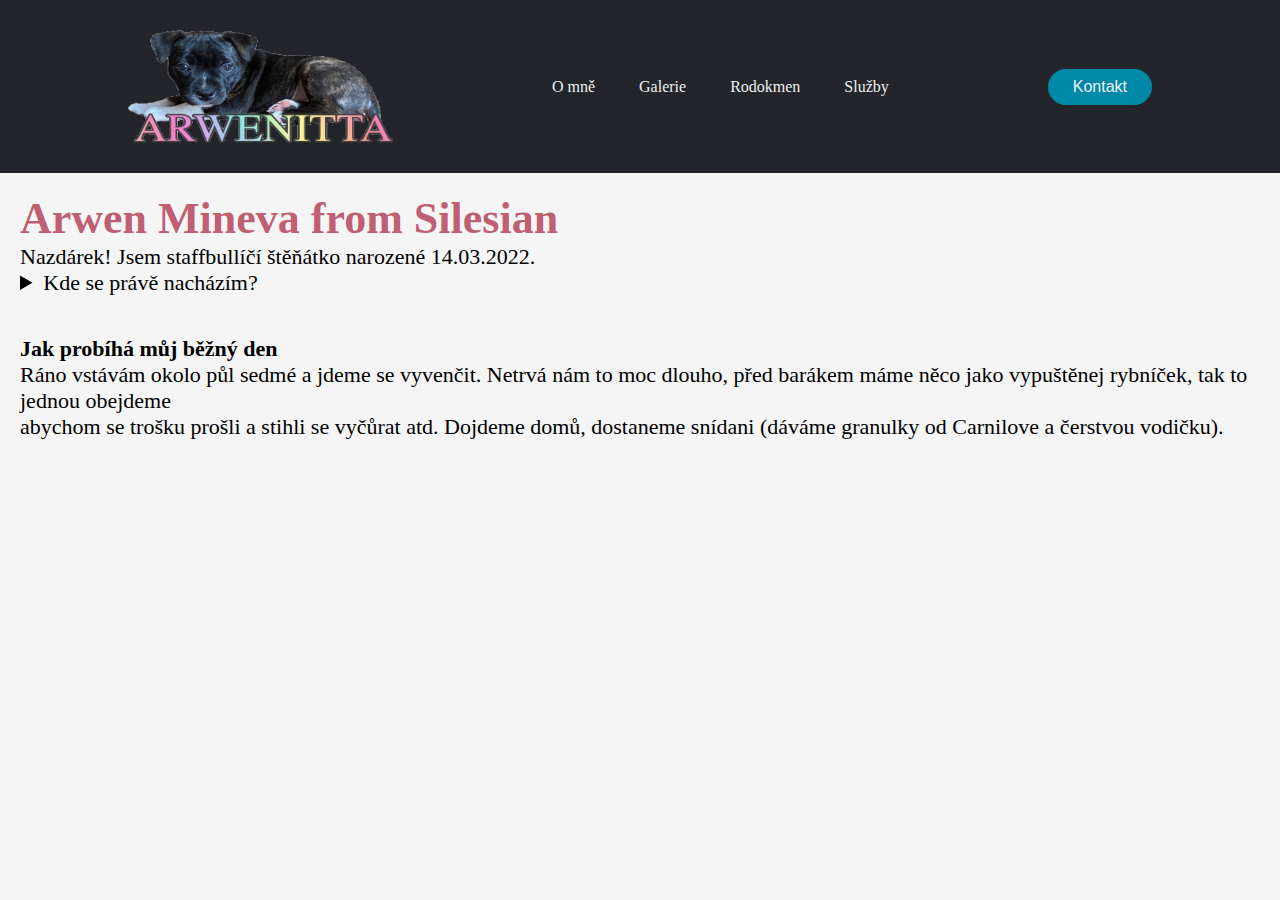
<file: index.html>
<html>
<html lang="en">
    <head>
        <meta charset="utf-8">
        <meta name="author" content="Pavel Tutsch"
        <meta name="viewport" content="width=device-vidth, initial-scale=1">
        <link rel="stylesheet" href="style.css">
        <link rel="icon" href="logo.png" type="image/x-icon">
        <title>Arwenitta</title>
    </head>

    <body>
        <header>
            <img class="logo" src="logo.png" width="265" height="113" alt="logo">
            <nav>
                <ul class="nav_links">
                    <li><a href="O nás.html">O mně</a></li>
                    <li><a href="galerie.html">Galerie</a></li>
                    <li><a href="rodokmen.html">Rodokmen</a></li>
                    <li><a href="služby.html">Služby</a></li>
                    
                </ul>
            </nav>
            <a class="cta" href="kontakt.html"><button>Kontakt</button></a>
        </header>

        <main>
            <article class="article1">
                <h1 class="fullname">
                    Arwen Mineva from Silesian
                </h1>
            
                <p>
                    Nazdárek! Jsem staffbullíčí štěňátko narozené <date>14.03.2022</date>. 
                    <br><details>
                        <summary>Kde se právě nacházím?</summary>
                        <p>No u svých páníčků v Kuřimi, přece!</p>
                        </details>
                    </p>
                </article>
                
                <article class="article2">
                <h2 class="h2">Jak probíhá můj běžný den</h2>
                    <p>
                        Ráno vstávám okolo půl sedmé a jdeme se vyvenčit. Netrvá nám to moc dlouho, před barákem máme něco jako vypuštěnej rybníček, tak to jednou obejdeme 
                    <br>abychom se trošku prošli a stihli se vyčůrat atd. Dojdeme domů, dostaneme snídani (dáváme granulky od Carnilove a čerstvou vodičku).</p>
                   

        </main>
      

    
    </body>
</html>
</file>
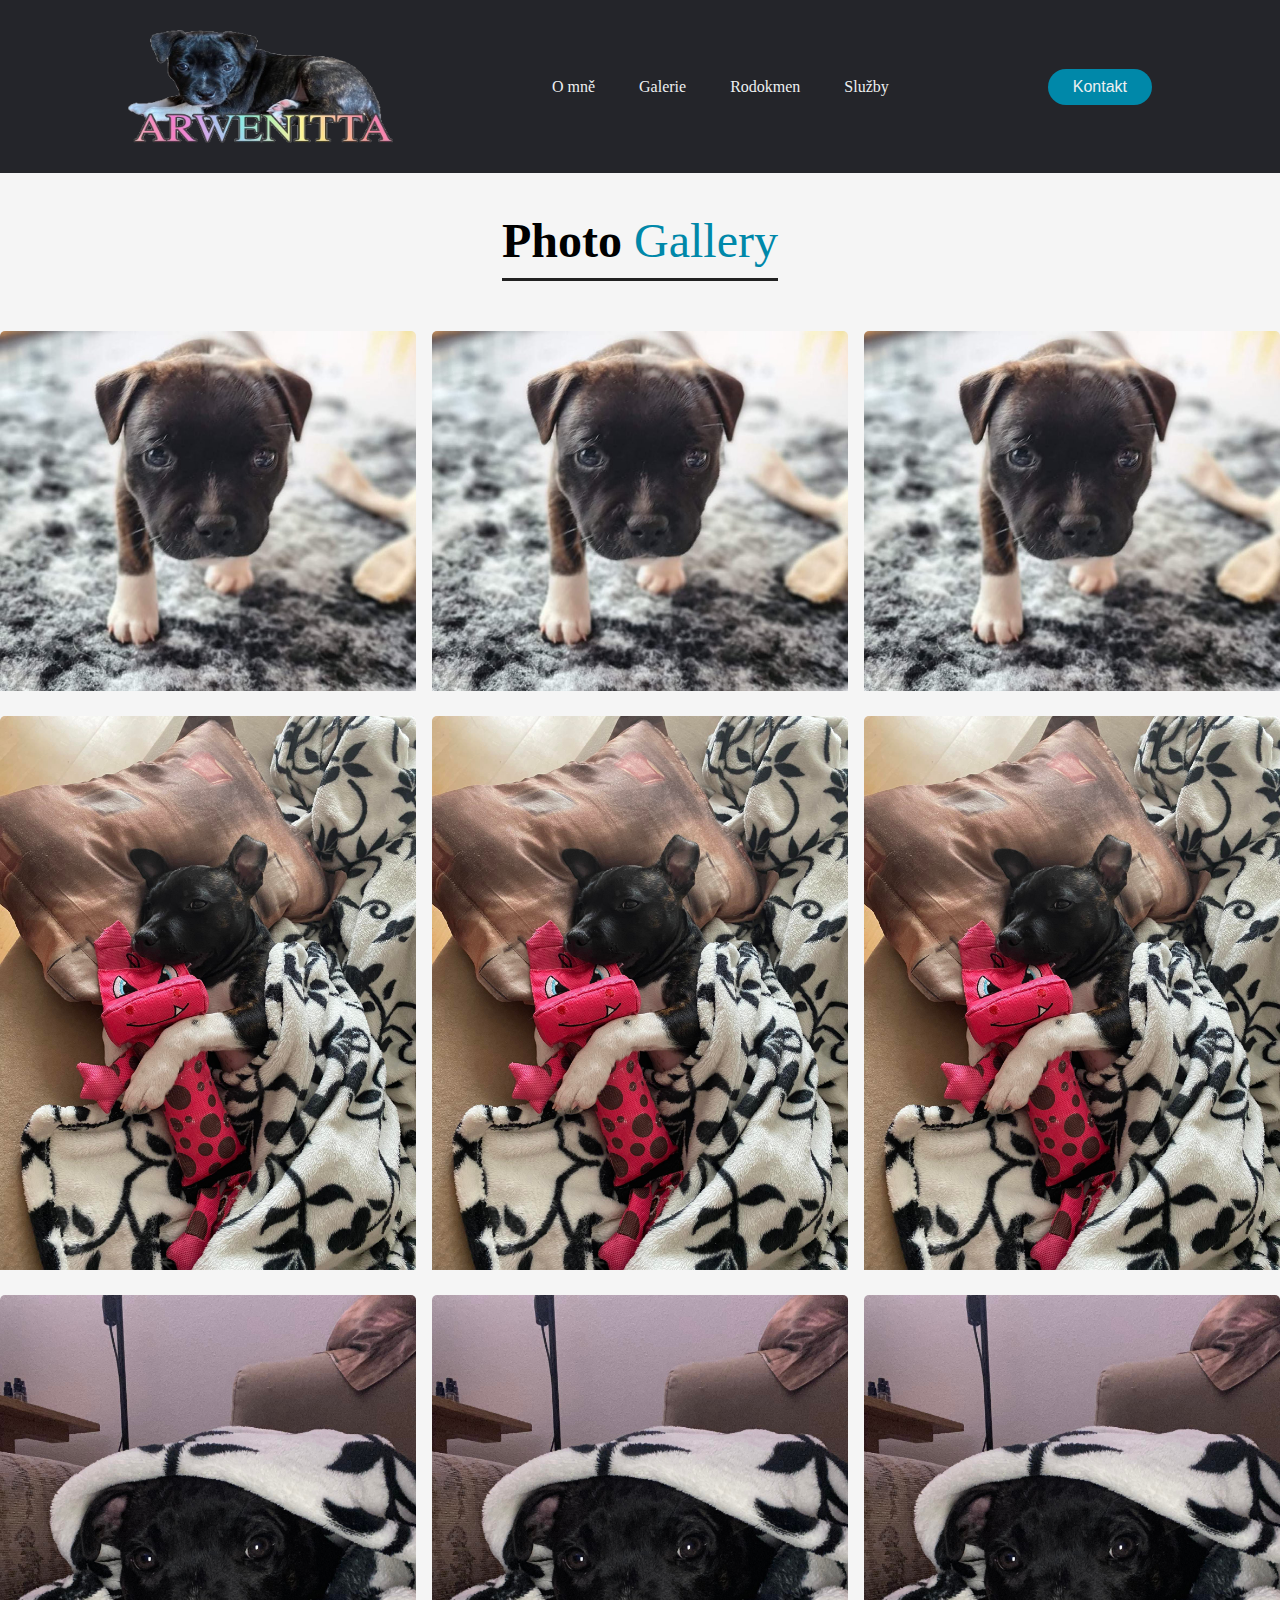
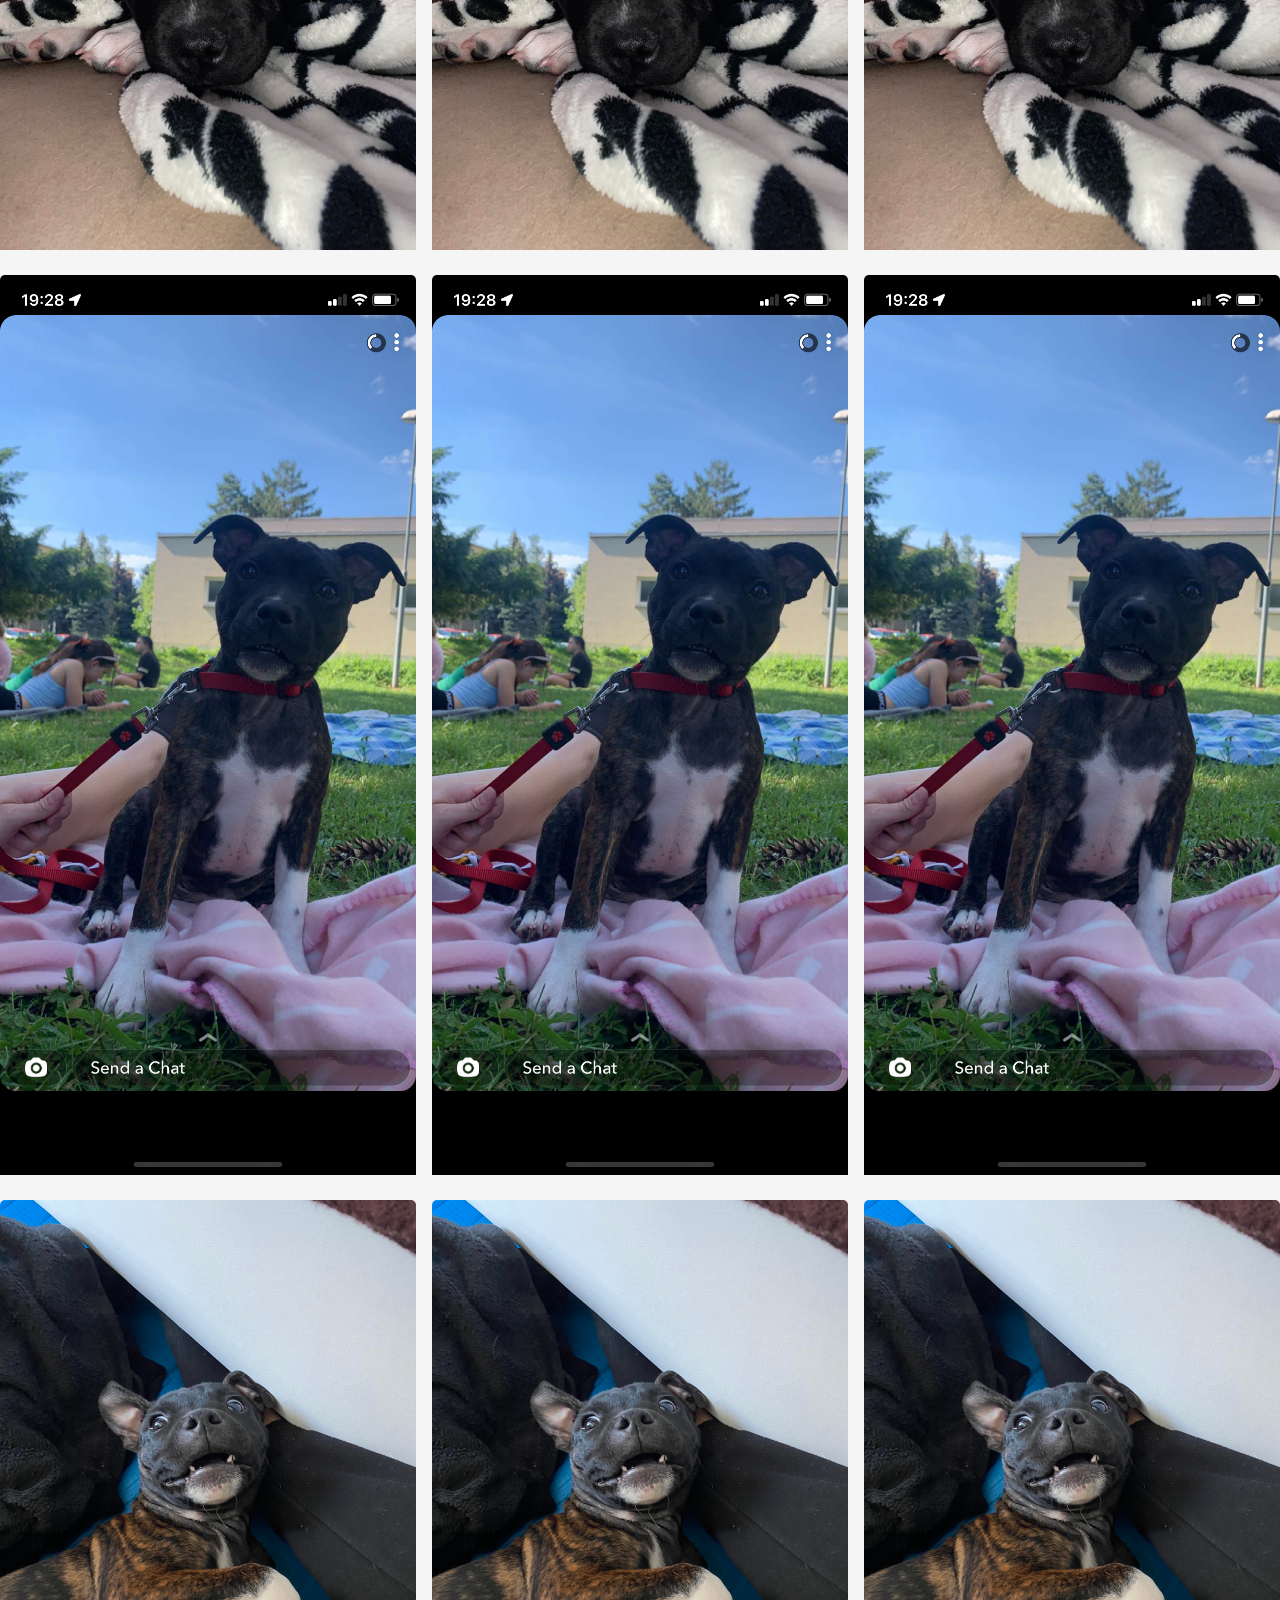
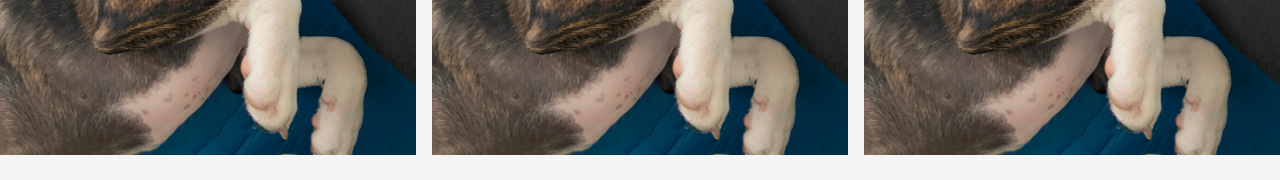
<file: galerie.html>
<html>
<html lang="en">
    <head>
        <meta charset="utf-8">
        <meta name="author" content="Pavel Tutsch"
        <meta name="viewport" content="width=device-vidth, initial-scale=1">
        <link rel="stylesheet" href="style.css">
        <title>Arwenitta</title>
        <link rel="icon" href="logo.png" type="image/x-icon">
    </head>

    <body>
        <header>
            <a href="index.html"><img class="logo" src="logo.png" width="265" height="113" alt="logo"></a>
            <nav>
                <ul class="nav_links">
                    <li><a href="O nás.html">O mně</a></li>
                    <li><a href="galerie.html">Galerie</a></li>
                    <li><a href="rodokmen.html">Rodokmen</a></li>
                    <li><a href="služby.html">Služby</a></li>
                    
                </ul>
            </nav>
            <a class="cta" href="kontakt.html"><button>Kontakt</button></a>
        </header>

        <div class="container">
            <div class="heading">
                <h3>Photo <span>Gallery</span></h3>
            </div>

        </div>

        <div class="box">
            <div class="dream">
                <img src="1.jpg">
                <img src="2.jpg">
                <img src="3.jpg">
                <img src="4.png">
                <img src="5.jpg">
            </div>
            
            <div class="dream">
                <img src="1.jpg">
                <img src="2.jpg">
                <img src="3.jpg">
                <img src="4.png">
                <img src="5.jpg">
            </div>

            <div class="dream">
                <img src="1.jpg">
                <img src="2.jpg">
                <img src="3.jpg">
                <img src="4.png">
                <img src="5.jpg">
            </div>

            </div>

            </div>
        
    </body>
</html>
</file>
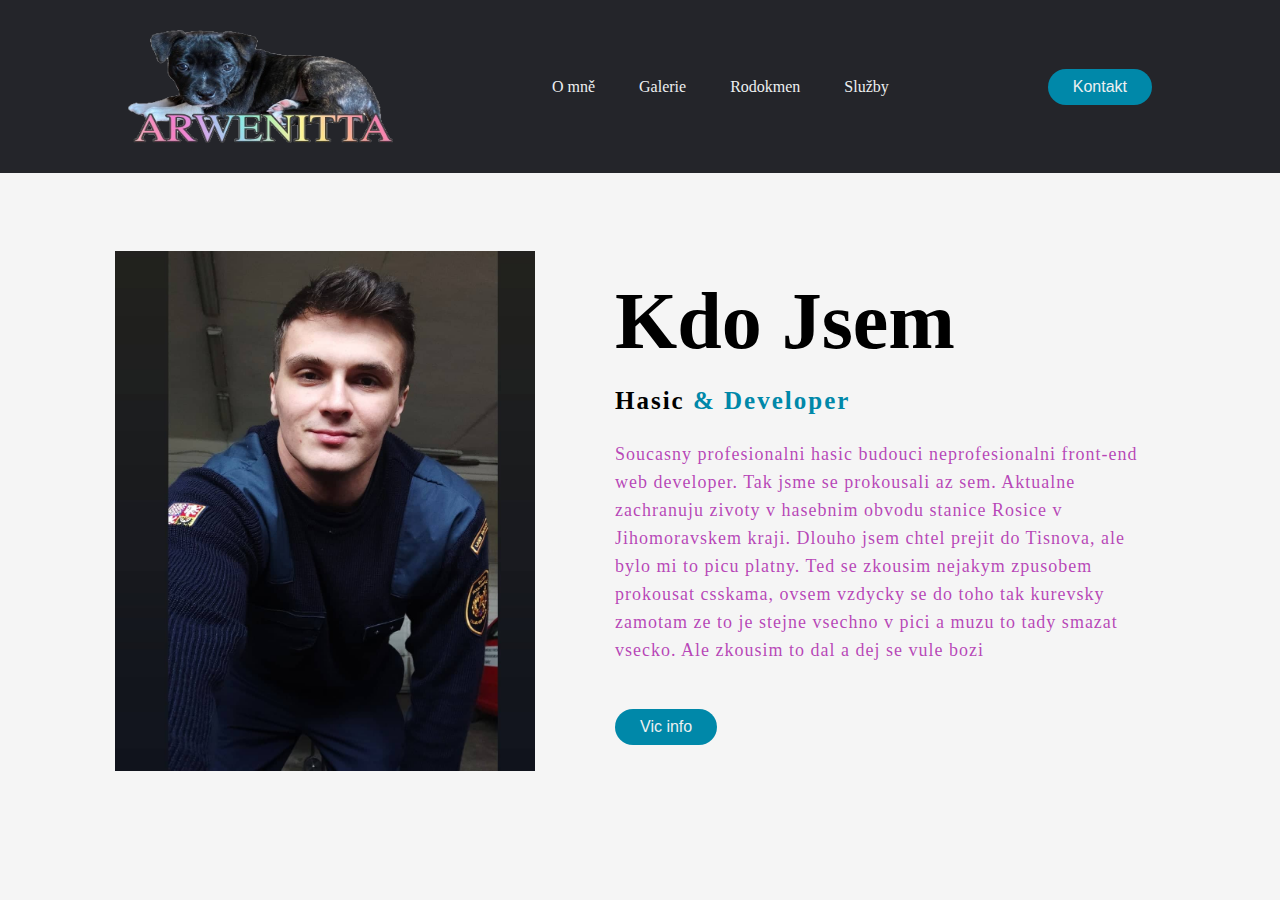
<file: O nás.html>
<html>
<html lang="en">
    <head>
        <meta charset="utf-8">
        <meta name="author" content="Pavel Tutsch"
        <meta name="viewport" content="width=device-vidth, initial-scale=1">
        <link rel="stylesheet" href="style.css">
        <link rel="icon" href="logo.png" type="image/x-icon">
        <title>Arwenitta</title>
    </head>

    <body>
        <header>
            <a href="index.html"><img class="logo" src="logo.png" width="265" height="113" alt="logo"></a>
            <nav>
                <ul class="nav_links">
                    <li><a href="O nás.html">O mně</a></li>
                    <li><a href="galerie.html">Galerie</a></li>
                    <li><a href="rodokmen.html">Rodokmen</a></li>
                    <li><a href="služby.html">Služby</a></li>
                    
                </ul>
            </nav>
            <a class="cta" href="kontakt.html"><button>Kontakt</button></a>
        </header>

        <section class="about">
            <div class="main">
                <img class="aboutimg" src="aboutme.jpg" alt="Ja">
                <div class="about-text">
                <h1 class="nadpisyonas1">Kdo jsem</h1>
                <h5 class="nadpisyonas5">
                    hasic <span>& developer</span>
                </h5>
                <p class= "paragrafonas">
                    Soucasny profesionalni hasic budouci neprofesionalni front-end web developer. Tak jsme se prokousali az sem. Aktualne zachranuju zivoty v hasebnim obvodu stanice Rosice v Jihomoravskem kraji. Dlouho jsem chtel prejit do Tisnova, ale bylo mi to picu platny.
                    Ted se zkousim nejakym zpusobem prokousat csskama, ovsem vzdycky se do toho tak kurevsky zamotam
                    ze to je stejne vsechno v pici a muzu to tady smazat vsecko. Ale zkousim to dal a dej se vule bozi
                </p>
                <button type="button">Vic info</button>
            </div>
        </div>
    </section>
    
    </body>
</html>
</file>
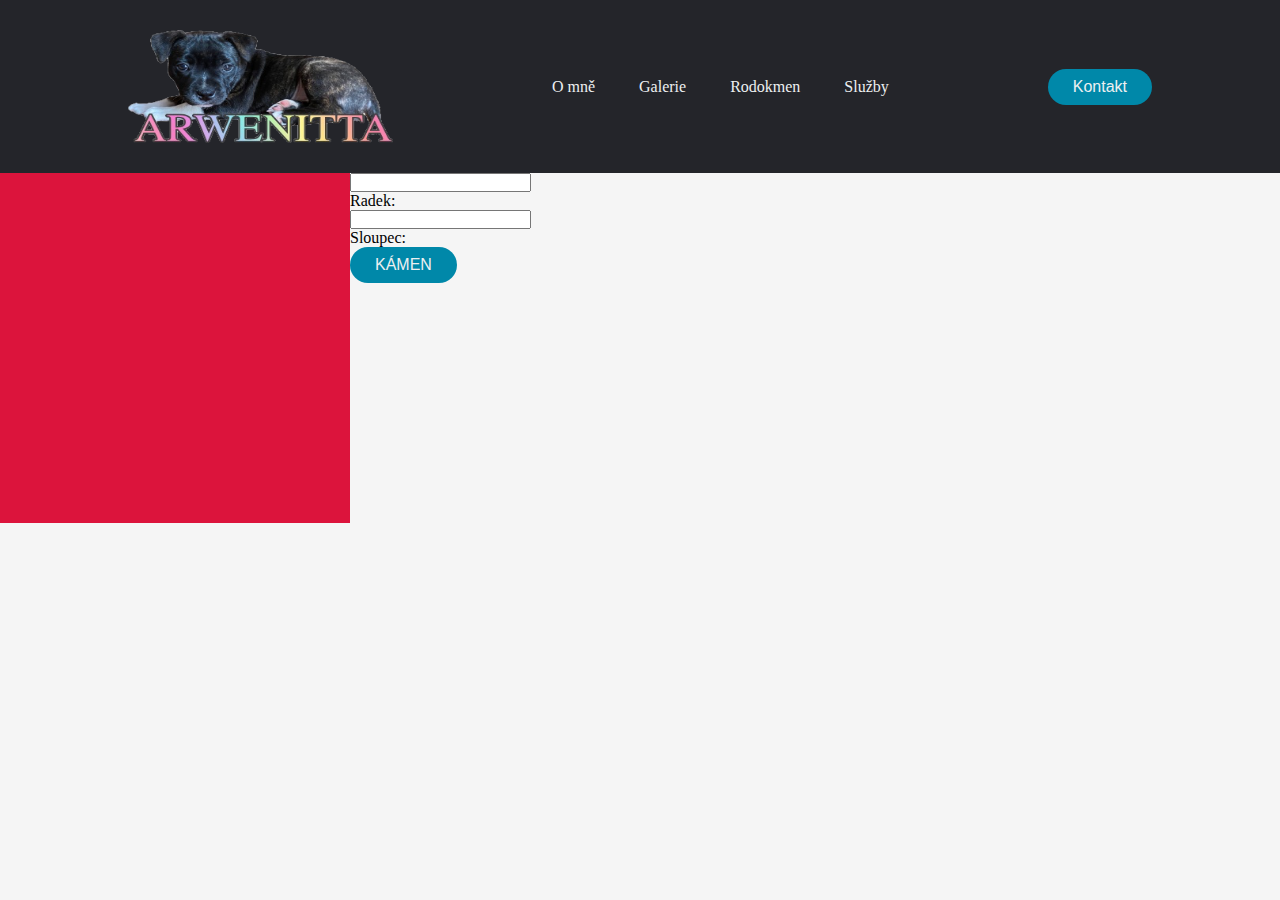
<file: rodokmen.html>
<html>
<html lang="en">
    <head>
        <meta charset="utf-8">
        <meta name="author" content="Pavel Tutsch"
        <meta name="viewport" content="width=device-vidth, initial-scale=1">
        <link rel="stylesheet" href="style.css">
        <title>Arwenitta</title>
        <link rel="icon" href="logo.png" type="image/x-icon">
    </head>

    <body>
        
        <header>
            <a href="index.html"><img class="logo" src="logo.png" width="265" height="113" alt="logo"></a>
            <nav>
                <ul class="nav_links">
                    <li><a href="O nás.html">O mně</a></li>
                    <li><a href="galerie.html">Galerie</a></li>
                    <li><a href="rodokmen.html">Rodokmen</a></li>
                    <li><a href="služby.html">Služby</a></li>
                    
                </ul>
            </nav>
            <a class="cta" href="kontakt.html"><button>Kontakt</button></a>


        </header>
        
    

    
    
    <div class="dflex">
        <div>
            <div class="ukol">
                
            </div>
              
    
    
        </div>
        <div>
            <input type="number" id="inputRadek">
            <p>Radek: </p>
            <input type="number" id="inputSloupec">
            <p>Sloupec: </p>
            <button class="vytvor-tabulku" onclick="vytvorTabulku()">KÁMEN</button>
        </div>
    </div>
    

     

    
          <script src="javascript.js"></script>
    
    </body>
</html>
</file>
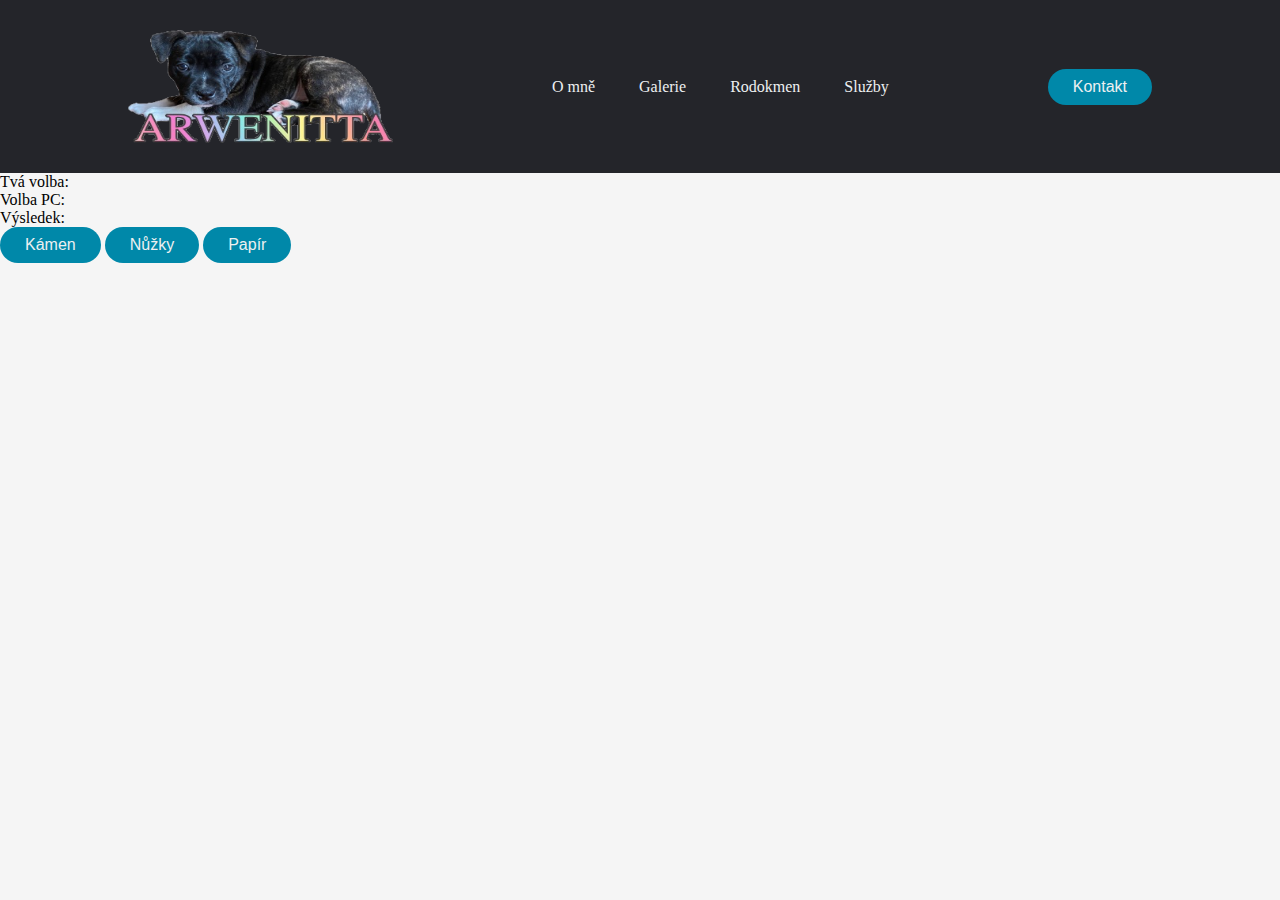
<file: služby.html>
<html>
<html lang="en">
    <head>
        <meta charset="utf-8">
        <meta name="author" content="Pavel Tutsch"
        <meta name="viewport" content="width=device-vidth, initial-scale=1">
        <link rel="stylesheet" href="style.css">
        <link rel="icon" href="logo.png" type="image/x-icon">
        <title>Arwenitta</title>
    </head>

    <body>
        <header>
            <a href="index.html"><img class="logo" src="logo.png" width="265" height="113" alt="logo"></a>
            <nav>
                <ul class="nav_links">
                    <li><a href="O nás.html">O mně</a></li>
                    <li><a href="galerie.html">Galerie</a></li>
                    <li><a href="rodokmen.html">Rodokmen</a></li>
                    <li><a href="služby.html">Služby</a></li>
                    
                </ul>
            </nav>
            <a class="cta" href="kontakt.html"><button>Kontakt</button></a>
        </header>

        <div>
            <p id="tvaVolba">Tvá volba: </p>
            <p id="pcVolba">Volba PC: </p>
            <p id="vysledek">Výsledek: </p>
            <button id="kamen" onclick="spustFunkciKamen()">Kámen</button>
            <button id="nuzky" onclick="spustFunkciNuzky()">Nůžky</button>
            <button id="papir" onclick="spustFunkciPapir()">Papír</button>

        </div>


        <script src="javascript.js"></script>
    </body>
</html>
</file>
<file: style.css>
@import url('https://fonts.googleapis.com/css2?family=Charis+SIL:ital@1&display=swap');

* {
    margin: 0;
    padding: 0;
}

li, a, button {
    font-weight: 500;
    font-size: 16px;
    color: #edf0f1;
    text-decoration: none;
}
header {
    background-color: #24252A;
    box-sizing: border-box;
    display: flex;
    justify-content: space-between;
    align-items: center;
    padding: 30px 10%;
    position: sticky;
    top: 0;
}
.logo {
    cursor: pointer;
}

.nav_links {
    list-style: none;
}

.nav_links li {
    display: inline-block;
    padding: 0px 20px;
}

.nav_links li a {
    transition: all 0.3s ease 0s;
}

.nav_links li a:hover {
    color: #0088a9;
}

button {
    padding: 9px 25px;
    background-color: rgba(0,136,169,1);
    border: none;
    border-radius: 50px;
    cursor: pointer;
    transition: all 0.3s ease 0s;
}

button:hover {
    background-color: rgba(0,136,169,0.8);
}

body{
    background-color: whitesmoke;
}

.article1{
    font-size: 22px; 
    padding-top: 20px;
    margin-left: 20px;
    
}

.fullname{
    color:rgba(165, 17, 49, 0.678);
}

.article2{
    font-size: 22px; 
    padding-top: 20px;
    margin-left: 20px;
    }

#prvni{
    color: black;
    font-size: 22px; 
    padding-top: 20px;
    margin-left: 20px;
}

.h2{
    font-size: 22px; 
    padding-top: 20px;
}



.container{
    display: flex;
    flex-direction: column;
    justify-content: center;
    align-items: center;
    text-align: center;
    margin: 40px 20px 0 20px;
}
h3 span{
    font-weight: 100;
}

.heading{
    padding-bottom: 50px;
}

h3{
    font-size: 3em;
    font-weight: bolder;
    border-bottom: 3px solid #222;
    padding-bottom: 10px;
}

.box{
    display: flex;
    flex-direction: row;
    justify-content: space-between;
}

.dream{
    display: flex;
    flex-direction: column;
    width: 32.5%;
    
}
.dream img{
    width: 100%;
    padding-bottom: 25px;
    border-radius: 5px;
}
.container{
    box-sizing: border-box;
}


.contact-box{
    background-color: #fff;
    box-shadow: 00 0 20px 0 #999;
    margin-top: 100;
    margin-left: 50;
    transform: translate(-50,-50);
    width: 500px;
    position: center;
    border-radius: 14px;
}


.input-field{
    width: 500px;
    height: 40px;
    margin-top: 20px;
    padding-left: 10px;
    padding-right: 10px;
    border: 1px solid rgb(230, 13, 13);
    border-radius: 14px;
    outline: none;
    font-size: 16px;
}

#piszde{
    height: 150px;
    font-size: 16px;

}

.btn{
    margin-top: 10px;
    margin-left: 40%;
    }

.about{
    width: 100%;
    padding: 78px 0px;
}

.aboutimg{
    height: auto;
    width: 420px;
}

.about-text{
    width: 550px;
}

.main{
    width: 1130px;
    max-width: 95%;
    margin: 0 auto;
    display: flex;
    align-items: center;
    justify-content: space-around;
}

.nadpisyonas1{
    font-size: 80px;
    text-transform: capitalize;
    margin-bottom: 20px;
}

.nadpisyonas5{
    font-size: 25px;
    text-transform: capitalize;
    margin-bottom: 25px;
    letter-spacing: 2px;
}

span{
    color: #0088a9;
}

.paragrafonas{
    color: rgba(168, 21, 168, 0.8);
    letter-spacing: 1px;
    line-height: 28px;
    font-size: 18px;
    margin-bottom: 45px;

}

.dream img:hover{
    height: 103%;
    width: 103%;
    transition: 1s;
    position: relative;
    top: -15px;
    
}

.ukol{
    width: 350px;
    height: 350px;
    background-color: crimson;
    
}
.dflex{
    display: flex;
}
</file>
